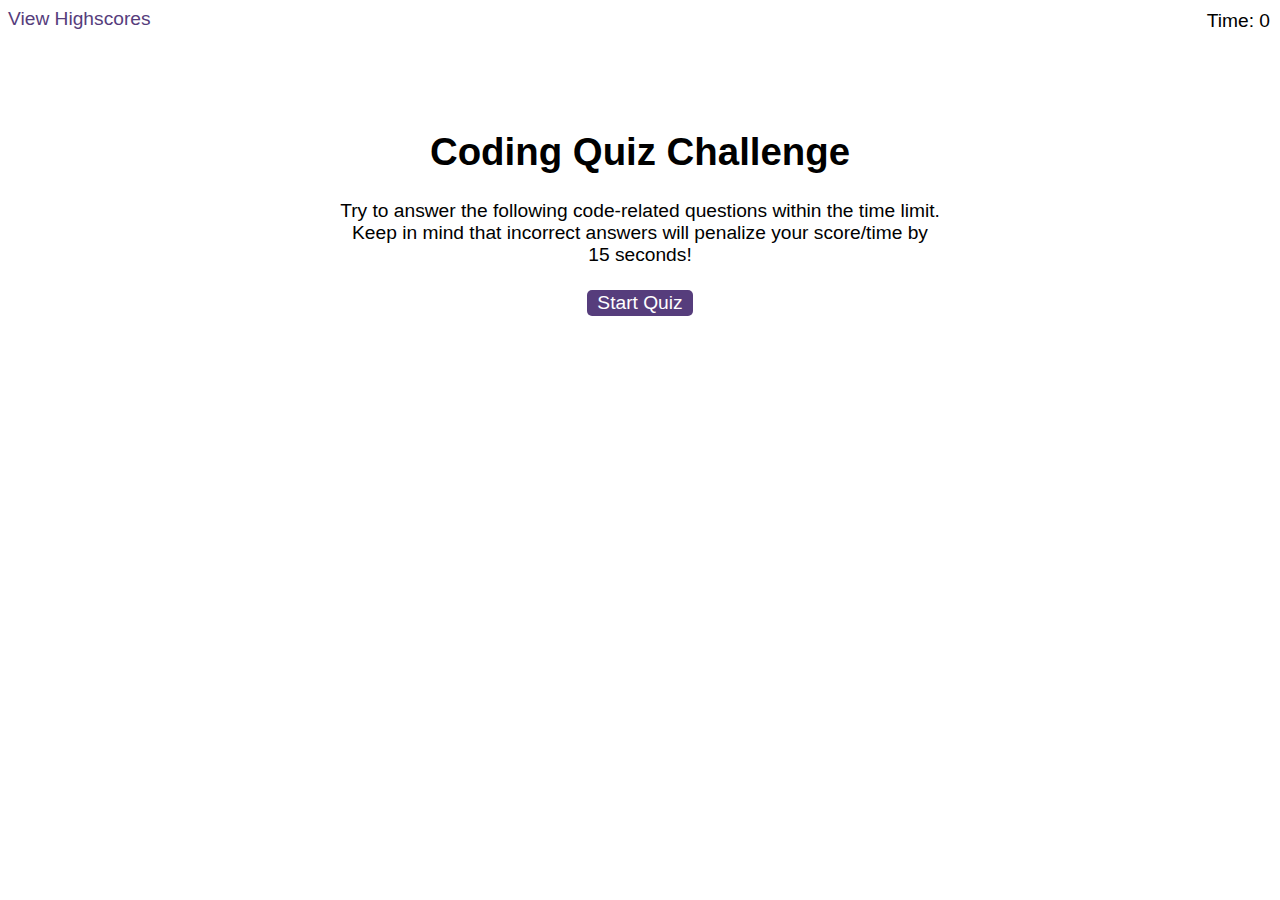
<file: index.html>
<!DOCTYPE html>
<html lang="en">
  <head>
    <meta charset="UTF-8" />
    <meta name="viewport" content="width=device-width, initial-scale=1.0" />
    <meta http-equiv="X-UA-Compatible" content="ie=edge" />
    <title>Coding Quiz</title>

    <link rel="stylesheet" href="./assests/css/style.css" />
  </head>

  <body>
    <div class="scores"><a href="highscores.html">View Highscores</a></div>

    <div class="timer">Time: <span id="time">0</span></div>

    <div class="wrapper">
      <div id="start-screen" class="start">
        <h1>Coding Quiz Challenge</h1>
        <p>
          Try to answer the following code-related questions within the time
          limit. Keep in mind that incorrect answers will penalize your
          score/time by 15 seconds!
        </p>
        <button id="start">Start Quiz</button>
      </div>

      <div id="questions" class="hide">
        <h2 id="question-title"></h2>
        <div id="choices" class="choices"></div>
      </div>

      <div id="end-screen" class="hide">
        <h2>All done!</h2>
        <p>Your final score is <span id="final-score"></span>.</p>
        <p>
          Enter initials: <input type="text" id="initials" max="3" />
          <button id="submit">Submit</button>
        </p>
      </div>

      <div id="feedback" class="feedback hide"></div>
    </div>

    <script src="./assests/js/questions.js"></script>
    <script src="./assests/js/script.js"></script>
  </body>
</html>
</file>
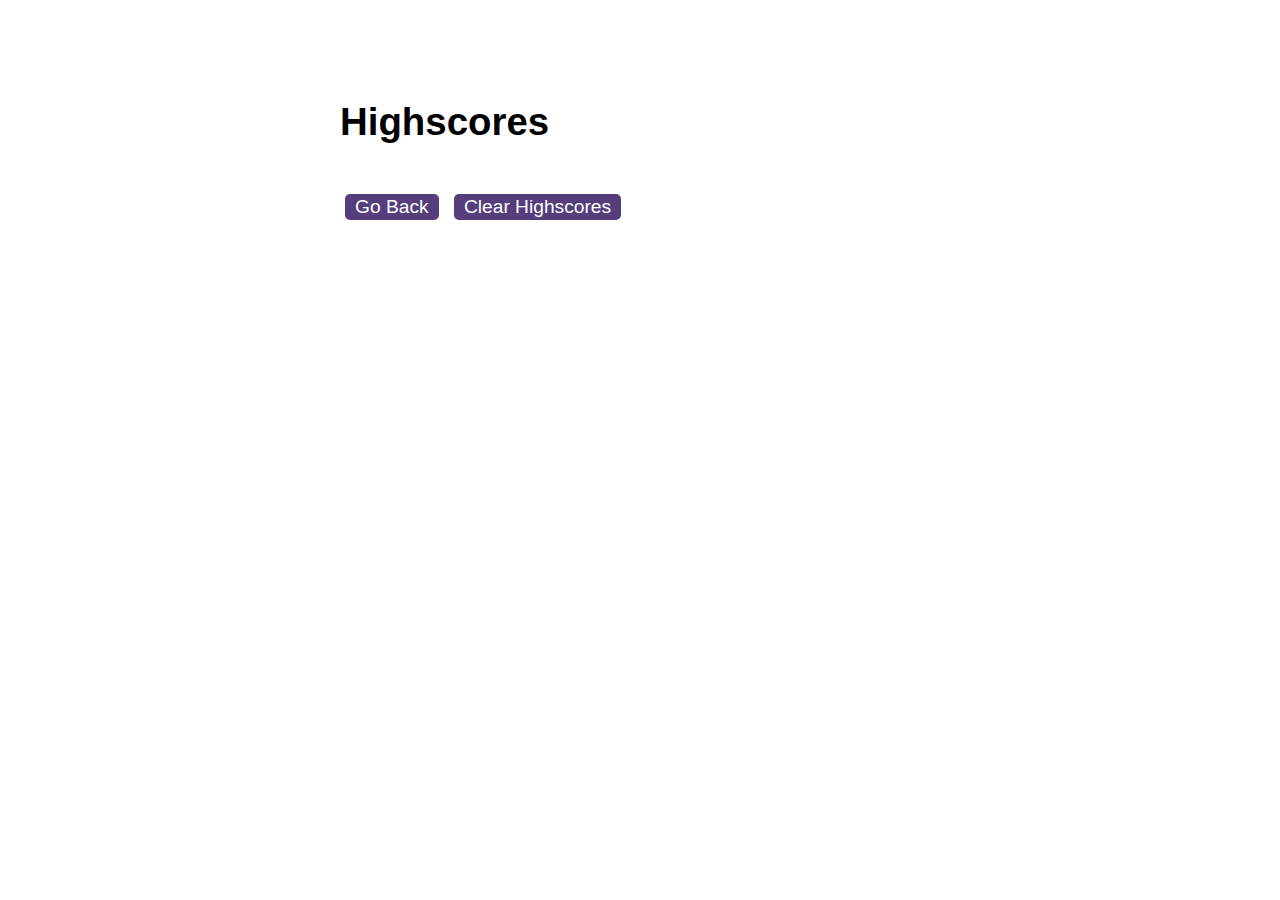
<file: highscore.html>
<!DOCTYPE html>
<html lang="en">
  <head>
    <meta charset="UTF-8" />
    <meta name="viewport" content="width=device-width, initial-scale=1.0" />
    <meta http-equiv="X-UA-Compatible" content="ie=edge" />
    <title>Highscores</title>

    <link rel="stylesheet" href="./assests/css/style.css" />
  </head>

  <body>
    <div class="wrapper">
      <h1>Highscores</h1>
      <ol id="highscores"></ol>

      <a href="index.html"><button>Go Back</button></a>
      <button id="clear">Clear Highscores</button>
    </div>

    <script src="./assests/js/scores.js"></script>
  </body>
</html>
</file>
<file: assests/css/style.css>
body {
    font-family: Arial;
    font-size: 120%;
}

a{
    color: #563d7c;
    text-decoration: none;
    transition: color 0.1s;
}

a:hover {
    color: #8570a5;
}

button {
    display: inline-block;
    margin: 5px;
    cursor: pointer;
    font-size: 100%;
    background-color: #563d7c;
    border-radius: 5px;
    padding: 2px 10px;
    color: white;
    border: 0;
    transition: background-color 0.1s;
}

button:hover {
    background-color: #8570a5;
}

.choice button {
    display: block;
}

input[type="text"] {
    font-size: 100%;
}

ol {
    padding: 0px;
    max-height: 400px;
    overflow: auto;
}

li {
    padding: 5px;
    list-style: decimal inside none;
}

li:nth-child(0dd) {
    background-color: #f3edfc;
}

.wrapper {
    margin: 100px auto 0 auto;
    max-width: 600px;
}

.hide {
    display: none;
}

.start {
    text-align: center;
}

.score {
    position: absolute;
    top: 10px;
    left: 10px;
}

.feedback {
    font-style: italic;
    font-size: 120%;
    margin-top: 20px;
    padding-top: 20px;
    color: gray;
    border-top: 2px solid #ccc;
}

.timer {
    position: absolute;
    top: 10px;
    right: 10px;
}
</file>
